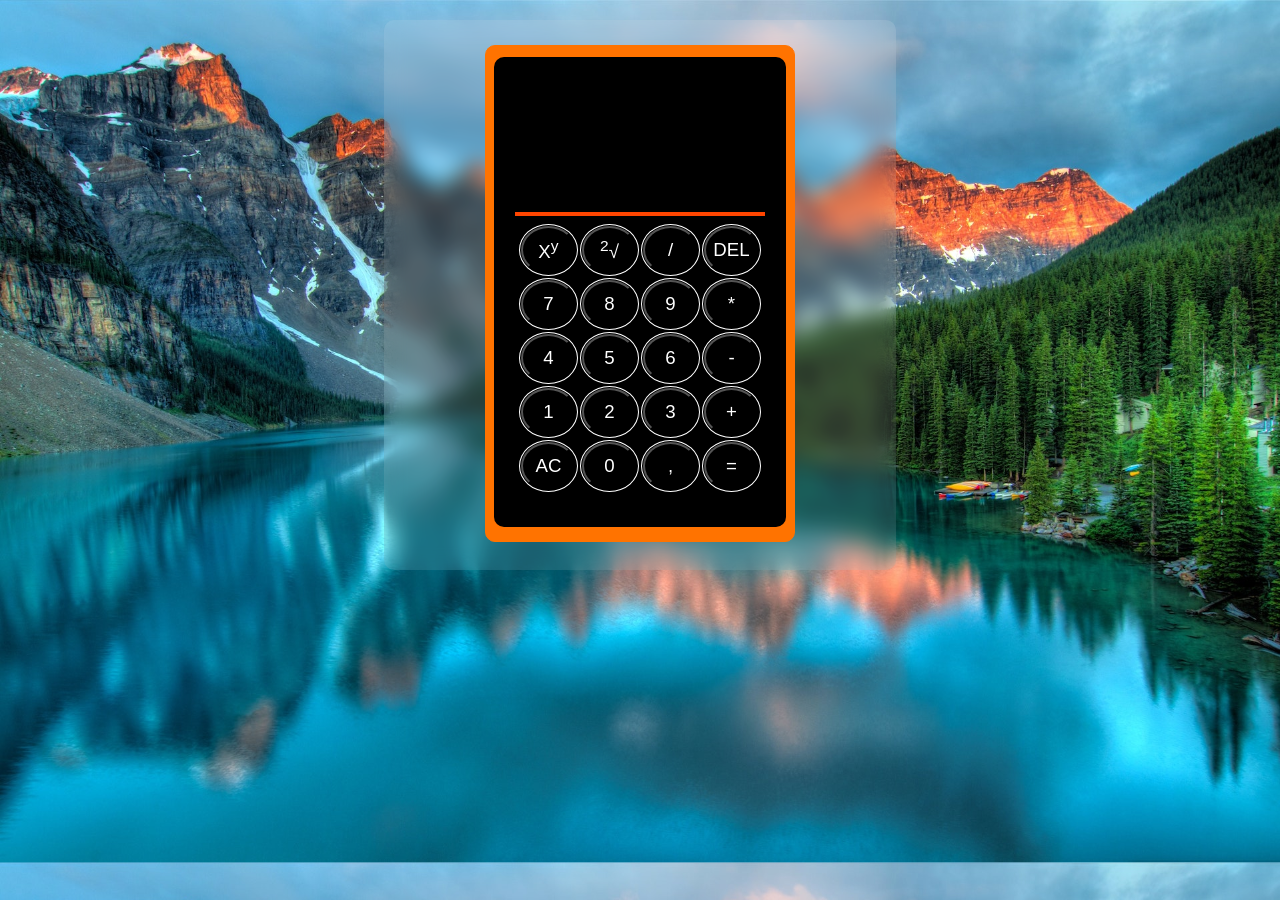
<file: Calculadora/index.html>
<!DOCTYPE html>
<html lang="pt-br">
<head>
    <meta charset="UTF-8">
    <meta http-equiv="X-UA-Compatible" content="IE=edge">
    <meta name="viewport" content="width=device-width, initial-scale=1.0">
    <link rel="stylesheet" href="style.css">
    <title>Calculadora</title>
</head>
<body>
    <main>
        <div id="geral">
            <div id="borda">
                <div id="display">
                    <div type="number" id="contas"></div>
                    <div id="resultado"></div>
                </div>
                <div id="teclas">
                    <table>
                        <tbody>
                            <tr>
                                <td><button id="quadrado" class="btn"onmousedown="clicou(id)" onmouseup="soltou(id)"onclick="insert('^')">X<sup>y</sup></button></td>
                                <td><button id="square" class="btn"onmousedown="clicou(id)" onmouseup="soltou(id)"onclick="insert('&#8730;')"><sup>2</sup>&#8730;</button></td>
                                <td><button id="divisao" class="btn"onmousedown="clicou(id)" onmouseup="soltou(id)"onclick="insert('/')">/</button></td>
                                <td><button id="del" class="btn"onmousedown="clicou(id)" onmouseup="soltou(id)" onclick="deletar()">DEL</button></td>
                            </tr>
                            <tr>
                                <td><button id="7" class="btn" onclick="insert('7')"onmousedown="clicou(id)" onmouseup="soltou(id)">7</button></td>
                                <td><button id="8" class="btn" onclick="insert('8')"onmousedown="clicou(id)" onmouseup="soltou(id)">8</button></td>
                                <td><button id="9" class="btn" onclick="insert('9')"onmousedown="clicou(id)" onmouseup="soltou(id)">9</button></td>
                                <td><button id="vezes" class="btn"onmousedown="clicou(id)" onmouseup="soltou(id)"onclick="insert('*')">*</button></td>
                            </tr>
                            <tr>
                                <td><button id="4" class="btn" onclick="insert('4')"onmousedown="clicou(id)" onmouseup="soltou(id)">4</button></td>
                                <td><button id="5" class="btn" onclick="insert('5')"onmousedown="clicou(id)" onmouseup="soltou(id)">5</button></td>
                                <td><button id="6" class="btn" onclick="insert('6')"onmousedown="clicou(id)" onmouseup="soltou(id)">6</button></td>
                                <td><button id="menos" class="btn"onmousedown="clicou(id)" onmouseup="soltou(id)"onclick="insert('-')">-</button></td>
                            </tr>
                            <tr>
                                <td><button id="1" class="btn" onclick="insert('1')"onmousedown="clicou(id)" onmouseup="soltou(id)">1</button></td>
                                <td><button id="2" class="btn" onclick="insert('2')"onmousedown="clicou(id)" onmouseup="soltou(id)">2</button></td>
                                <td><button id="3" class="btn" onclick="insert('3')"onmousedown="clicou(id)" onmouseup="soltou(id)">3</button></td>
                                <td><button id="mais" class="btn"onmousedown="clicou(id)" onmouseup="soltou(id)"onclick="insert('+')">+</button></td>
                            </tr>
                            <tr>
                                <td><button id="ac" class="btn"onmousedown="clicou(id)" onmouseup="soltou(id)" onclick="limpar()">AC</button></td>
                                <td><button id="0" class="btn" onclick="insert('0')"onmousedown="clicou(id)" onmouseup="soltou(id)">0</button></td>
                                <td><button id="virgula" class="btn"onmousedown="clicou(id)" onmouseup="soltou(id)"onclick="insert('.')">,</button></td>
                                <td><button id="igual" class="btn" onmousedown="clicou(id)" onmouseup="soltou(id)" onclick="calcular()">=</button></td>
                            </tr>
                        </tbody>
                    </table>
                </div>
            </div>
        </div>
    </main>
</body>
<!-- OK -->
<script src="script.js"></script>
</html>
</file>
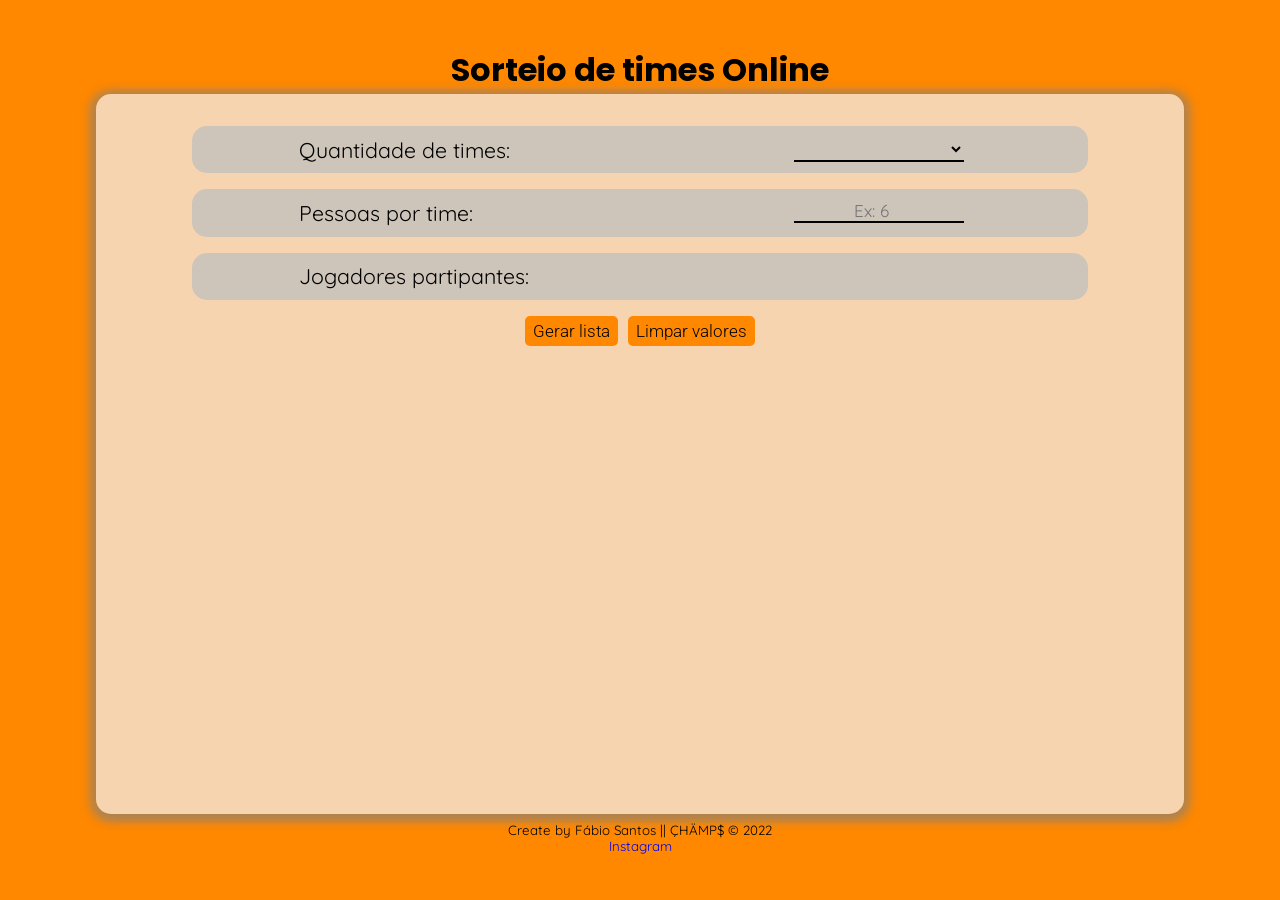
<file: SorteioFutebol/index.html>
<!DOCTYPE html>
<html lang="pt-br">
<head>
    <meta charset="UTF-8">
    <meta http-equiv="X-UA-Compatible" content="IE=edge">
    <meta name="viewport" content="width=device-width, initial-scale=1.0">
    <link rel="preconnect" href="https://fonts.googleapis.com">
    <link rel="preconnect" href="https://fonts.gstatic.com" crossorigin>
    <link href="https://fonts.googleapis.com/css2?family=IBM+Plex+Mono:ital,wght@0,100;0,300;1,100&family=Kanit:wght@100&family=Poppins:wght@100&family=Quicksand:wght@300;400&family=Roboto:wght@100;300&display=swap" rel="stylesheet">
    <link rel="stylesheet" href="style.css">
    <title>Sorteio de futebol Online</title>
</head>
<body>
    <main>
        <div class="flex title" >
            <h1>Sorteio de times Online</h1>
        </div>
        <div class="flex justify-center father ">
            <div class="flex inputs">
                <div class="qtdtimes">
                    <label for="qtdTimes">Quantidade de times: </label>
                    <select name="qtdTimes" id="qtdTimes">
                        <option value="" disabled selected></option>
                        <option value="1">1</option>
                        <option value="2">2</option>
                        <option value="3">3</option>
                        <option value="4">4</option>
                        <option value="5">5</option>
                        <option value="6">6</option>
                        <option value="7">7</option>
                        <option value="8">8</option>
                        <option value="9">9</option>
                        <option value="10">10</option>
                        <option value="11">11</option>
                        <option value="12">12</option>
                    </select>
                </div>
                <div class="qtdpessoa">
                    <label for="qtdpessoa">Pessoas por time: </label>
                    <input type="number" name="qtdpessoa" id="qtdpessoa" min="1" placeholder="Ex: 6">
                </div>
                <div class="qtdplayer">
                    <label for="qtdplayer">Jogadores partipantes: </label>
                    <span id="multiply" class=" flex justify-center align-center"></span>
                    <!-- <input type="number" name="qtdplayer" id="qtdplayer" min="1" placeholder="Ex: 18"> -->
                </div>
                <div id="btnList" class="btnList flex">
                    <button id="generate" onclick="teste()">Gerar lista</button>
                    <button id="clear" onclick="limpar()">Limpar valores</button>
                </div>
                <div class="pc">
                    <div id="list" class="list column flex">
                        <!-- <h4 class="flex justify-center">Cadastre os jogadores</h4> -->
                        <!-- <div id="player0" class="player"><input type="text" class="namePlayer flex" name="player0" id="player0" placeholder="Jogador0"></div> -->
                    </div>
                </div>
                <div class="flex sorteados justify-center">
                    <!-- vai compor a lista das pessoas sorteadas por time -->
                    <!-- vai ter sections segundo a quantidade de times -->
                    <div id="sorteados" class="flex">

                    </div>
                </div>
            </div>
        </div>
        <footer class="flex justify-center align-center">
            Create by Fábio Santos || ÇHÄMP$ &#169; 2022
            <span class="flex justify-center align-center"><br><a href="https://www.instagram.com/fabio.s8/" target="_blank" rel="noopener noreferrer">Instagram</a></span>
        </footer>
    </main>
    <script src="script.js"></script>
</body>
</html>
</file>
<file: Calculadora/style.css>
body {
    background-color: rgb(43, 43, 43);
    background-image: url('fundo2.jpg');
    background-size:cover;
}
main {
    width: 40vw;
    height: 550px;
    border-radius: 10px;
    margin: 20px auto;
    overflow-y:hidden;
    display: block;
    
    background-size: cover;
    backdrop-filter: blur(10px);
    -webkit-backdrop-filter: blur(10px);
    background-color: rgba(255, 255, 255, 0.1);
}
#geral {
    border: 1px solid rgb(255, 115, 0);
    width: 60%;
    height: 90%;
    margin: 25px auto;
    border-radius: 10px;
    background-color: rgb(255, 115, 0);
}
#borda {

    width: 95%;
    height: 95%;
    margin: 11px auto;
    position: relative;
    background-color: black;
    border-radius: 10px;
}
#display {
    width: 85%;
    margin: 10px auto;
    position: relative;
    height: 150px;
    background-color: rgb(0, 0, 0);
    color: white;
}
#display::after {
    content: '';
    border: 2px solid orangered;
    position: absolute;
    width: 99%;
    left: -1px;
    top: 155px;
}
#contas {
    top: 10px; 
    position: relative;
    height: 45px;
    width: 100%;
    text-align: end;
    font-size: 25pt;
    padding:15px 5px 0 0;
    transition: .3s;
    color: rgba(255, 255, 255, 0.507);
    overflow-wrap: break-word;
    background-color: black;
}

#resultado {
    position: relative;
    top: 10px;
    height: 65px;
    transition: .3s;
    text-align: end;
    font-size: 35pt;
    padding:15px 5px 0 0;
    overflow-x: hidden;
    
}
#teclas {

    width: 85%;
    height: 280px;
    margin: auto;
    background-color: black;
}
table {
    display: grid;
}
tbody {
    margin: 5px auto;
    background-color: black;
    border: none;
}
td {
    border: 1px solid rgb(255, 255, 255);
    text-align: center;
    position: relative;
    width: 55px;
    height: 48px;
    border-radius: 50%;
    color: white;
    background-color: black;
}
button {
    width: 100%;
    height: 100%;
    border-radius: 50%;
    color: white;
    background-color: black;
    font-size: 14pt;
}

button:hover {
    cursor: pointer;
    background: linear-gradient(130deg, rgb(32, 32, 32), rgb(53, 53, 53), rgb(88, 88, 88));
}
button.clicado {
    transform: scale(.8);
}
button.clicado:hover {
    cursor: pointer;
    background: linear-gradient(310deg, rgb(32, 32, 32), rgb(53, 53, 53), rgb(88, 88, 88));
    transition: .2s ease ;
}
</file>
<file: SorteioFutebol/style.css>
@import url('https://fonts.googleapis.com/css2?family=IBM+Plex+Mono:ital,wght@0,100;0,300;1,100&family=Kanit:wght@100&family=Poppins:wght@100&family=Quicksand:wght@300;400&family=Roboto:wght@100;300&display=swap');
* {
    margin: 0;
    padding: 0;
    box-sizing: border-box;
}
:root {
    --bg: rgb(255, 136, 0);
    --bg1: rgba(241, 241, 241, 0.726);
    --bginput:rgba(190, 190, 190, 0.726);
    --bgsection:rgba(247, 255, 179, 0.253);
    --shadow:rgba(128, 128, 128, 0.418);
    --sizefont: 16pt;
    --fonttitle: 'Poppins', sans-serif;
    --fontinputs: 'Quicksand', sans-serif;
    --fontbtns:'Roboto', sans-serif;
    --fontbtns2: 'Kanit', sans-serif;
    --fontdivssec: 'IBM Plex Mono', monospace;

}
body {
    background-color: var(--bg);
}
main {
    display: flex;
    flex-direction: column;
    justify-content: center;
    align-items: center;
    height: 100vh;
    width: 100vw;
    top: -20px;
}
/* configuração para desktop */
.father {
    width: 85vw;
    height: 80vh;
    background: var(--bg1);
    border-radius: 15px;
    box-shadow: 2px 2px 10px 5px var(--shadow), -2px 2px 10px 5px var(--shadow);
    scrollbar-width: none;
    overflow-y: scroll;
}.flex {
    display: flex;
}
.justify-center {
    justify-content: center;
}
.align-center{
    align-items: center;
}
.grid{
    display: grid;
}
.title h1{
    font-family: var(--fonttitle);
}
.inputs {
    flex-direction: column;
    width: 70vw;
    font-size: var(--sizefont);
    font-family: var(--fontinputs);
    margin: 2rem;
}
.inputs input, .inputs select {
    outline: none;
    font-family:var(--fontinputs);
}
.qtdtimes, .qtdpessoa, .qtdplayer, .player{
    margin-bottom: 1rem;
    background-color: var(--bginput);
    width: initial;
    padding: .5em 5em;
    border-radius: 15px;
}
select, input[type="number"] {
    text-align: center;
    width: 25%;
    float: right;
    border: none;
    background-color: transparent;
    border-bottom: 2px solid black;
    margin-right: 1em;
    font-size: .8em;
}
.btnList {
    justify-content: center;
    margin-top: -5px;
}
.btnList button, .list button {
    padding: 5px 8px;
    border-radius: 5px;
    border: none;
    background-color: var(--bg);
    margin: 5px;
    font-family: var(--fontbtns);
    font-weight: 300;
    font-size: 80%;
    outline: none;
}
.btnList button:active, .list button:active {
    background-color: rgb(211, 112, 0);
    animation: btn .1s ease ;
}
.list button#sortear {
    width: 10em;
}
@keyframes btn {
    0% {
        transform: scale(1);
    }
    50% {
        transform: scale(.95);
    }
    100% {
        transform: scale(1);
    }
}
.qtdplayer {
    align-items: center;
}
.qtdplayer span {
    font-size: 70%;
    float: right;
    color:gray;
    padding-top: .2em;

}
.namePlayer, .sortPlayer {
    background-color: transparent;
    border: none;
    font-size: 80%;
    align-items: center;
}
.column{
    flex-direction: column;
}
.list {
    margin-top: 15px;
    display: none;
    justify-content:center;
    align-items: center;
    flex-wrap: wrap;
}
.list button {
    width: 30vw;
}
.list h4 {
    font-size: 70%;
    margin-bottom: 5px;
    font-family: var(--fontbtns);
}
.player {
    width: 40vw;
    justify-content: center;
}
.namePlayer {
    text-align: center;
}
.namePlayer::placeholder{
    text-align: center;
}
 /* div que vai entrar as sections */
 #sorteados {
    padding: 5px;
    flex-direction: column;
}
/* section dos times */
.team {
    flex-direction: column;
    justify-content:center;
    align-items: center;
    background-color: var(--bgsection);
    width: 65vw;
    border-radius: 5px;
    margin-bottom: 15px;
}
/* div como nome do sorteado */
.sortPlayer {
    flex-direction: column;
    background-color: var(--bginput);
    font-family: var(--fontinputs);
    width: 80%;
    margin: .2em;
    padding: .4em;
    border-radius: 15px;
}
footer {
    margin-top: 8px;
    width: 100vw;
    flex-direction: column;
    font-family:var(--fontinputs);
    font-weight: 400;
    font-size: 10pt;
}
footer a{
    text-decoration: none;
}
footer a:visited {
    color: white;
}
/* condigurando a track */
/* barra toda */
::-webkit-scrollbar {
    width: .4em;
}
::-webkit-scrollbar-track {
    background: transparent;
    border-radius: 5px;
}
::-webkit-scrollbar-track:hover {
    background: rgb(170, 170, 170);
}
/* bolinha de rolagem */
::-webkit-scrollbar-thumb {
    background: gray;
    border-radius: 5px;
}

/* configuração para celular */
@media (max-width:520px) {
    .inputs {
        width: 100vw;
    }
    .qtdtimes, .qtdpessoa, .qtdplayer, .player{
        padding: .5em;
    }
    #qtdTimes {
        width:25%;
    }
    #qtdplayer {
        width: 20%;
    }
    select, input[type="number"] {
        display: block;
        width: 30%;
    }
    .qtdplayer span {
        float: left;
        padding-left: .2em;
    }
    .btnList {
        margin-left: 1em;
    }
    /* configurando a lista de aleatorios 
    a div geral dos sorteados*/
    .sorteados {
        width: auto;
        flex-direction: column;
        justify-content: center;
        align-items: center;
    }
}
</file>
